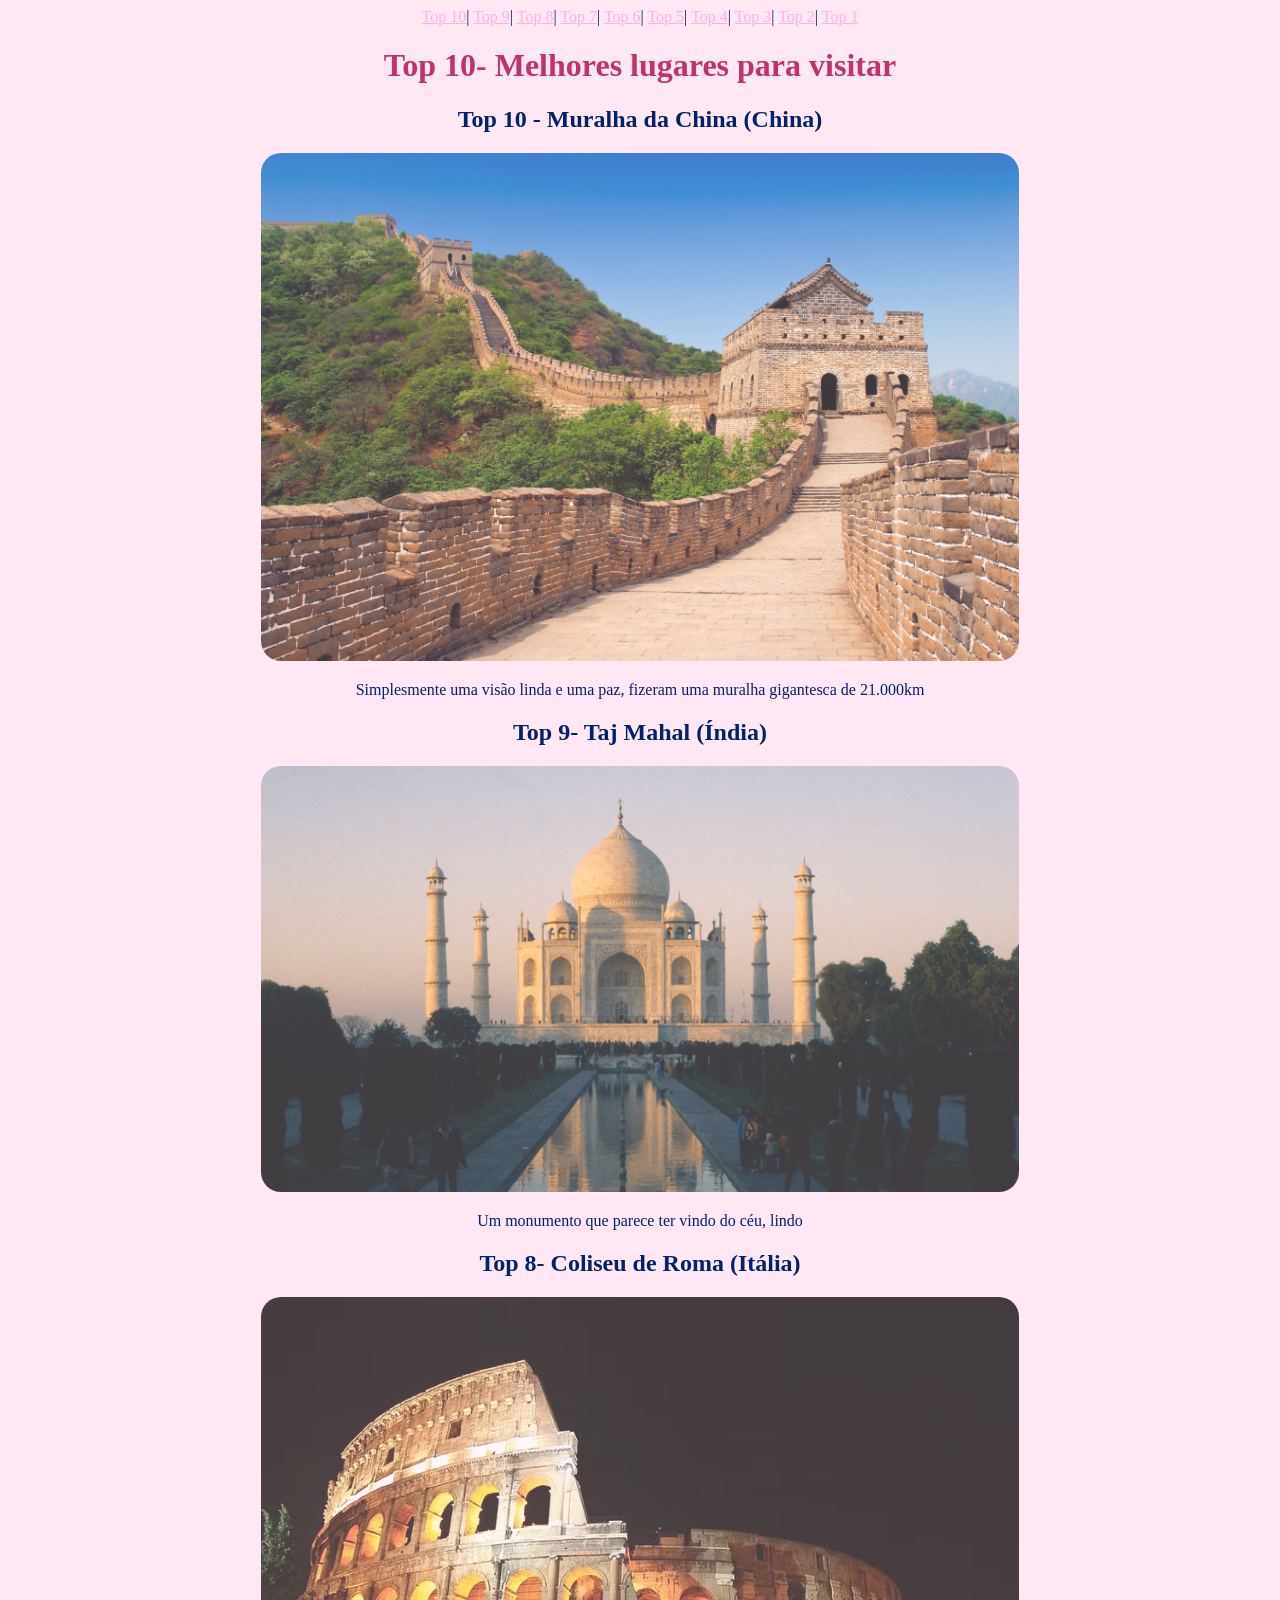
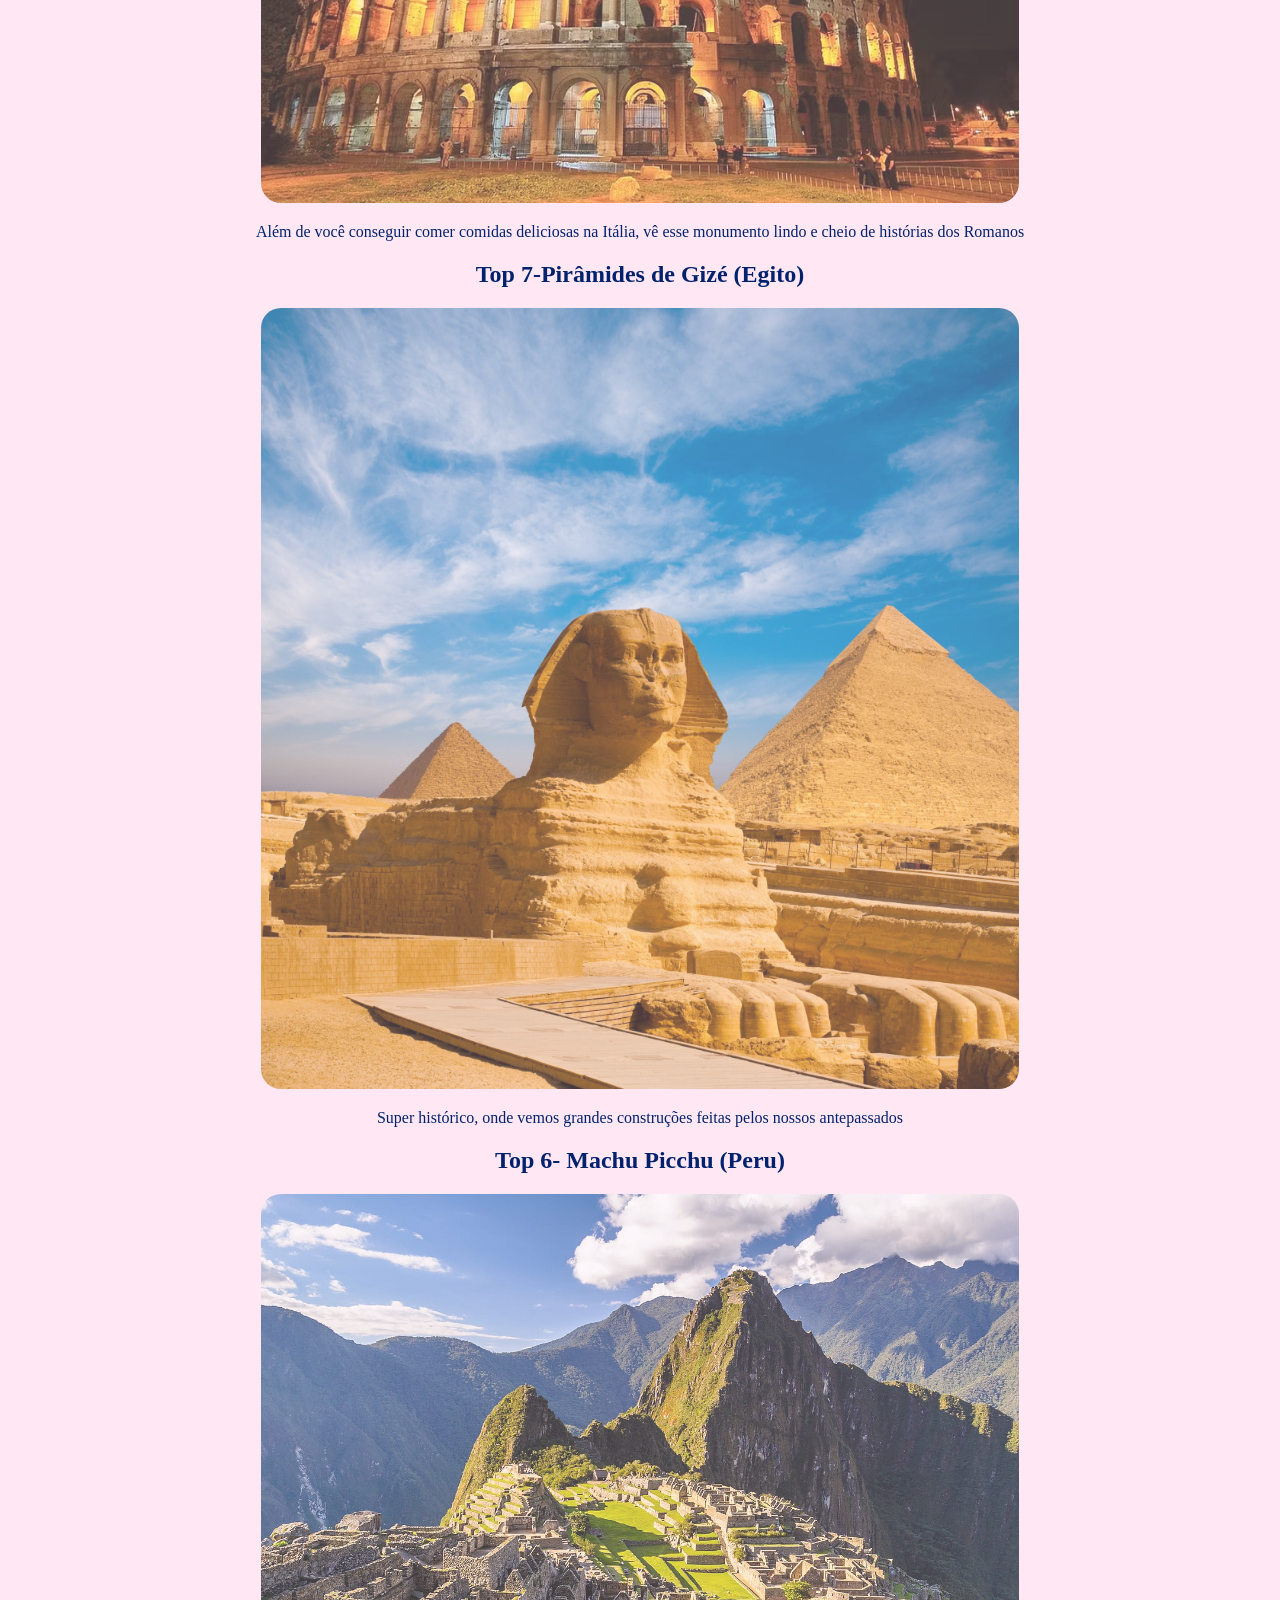
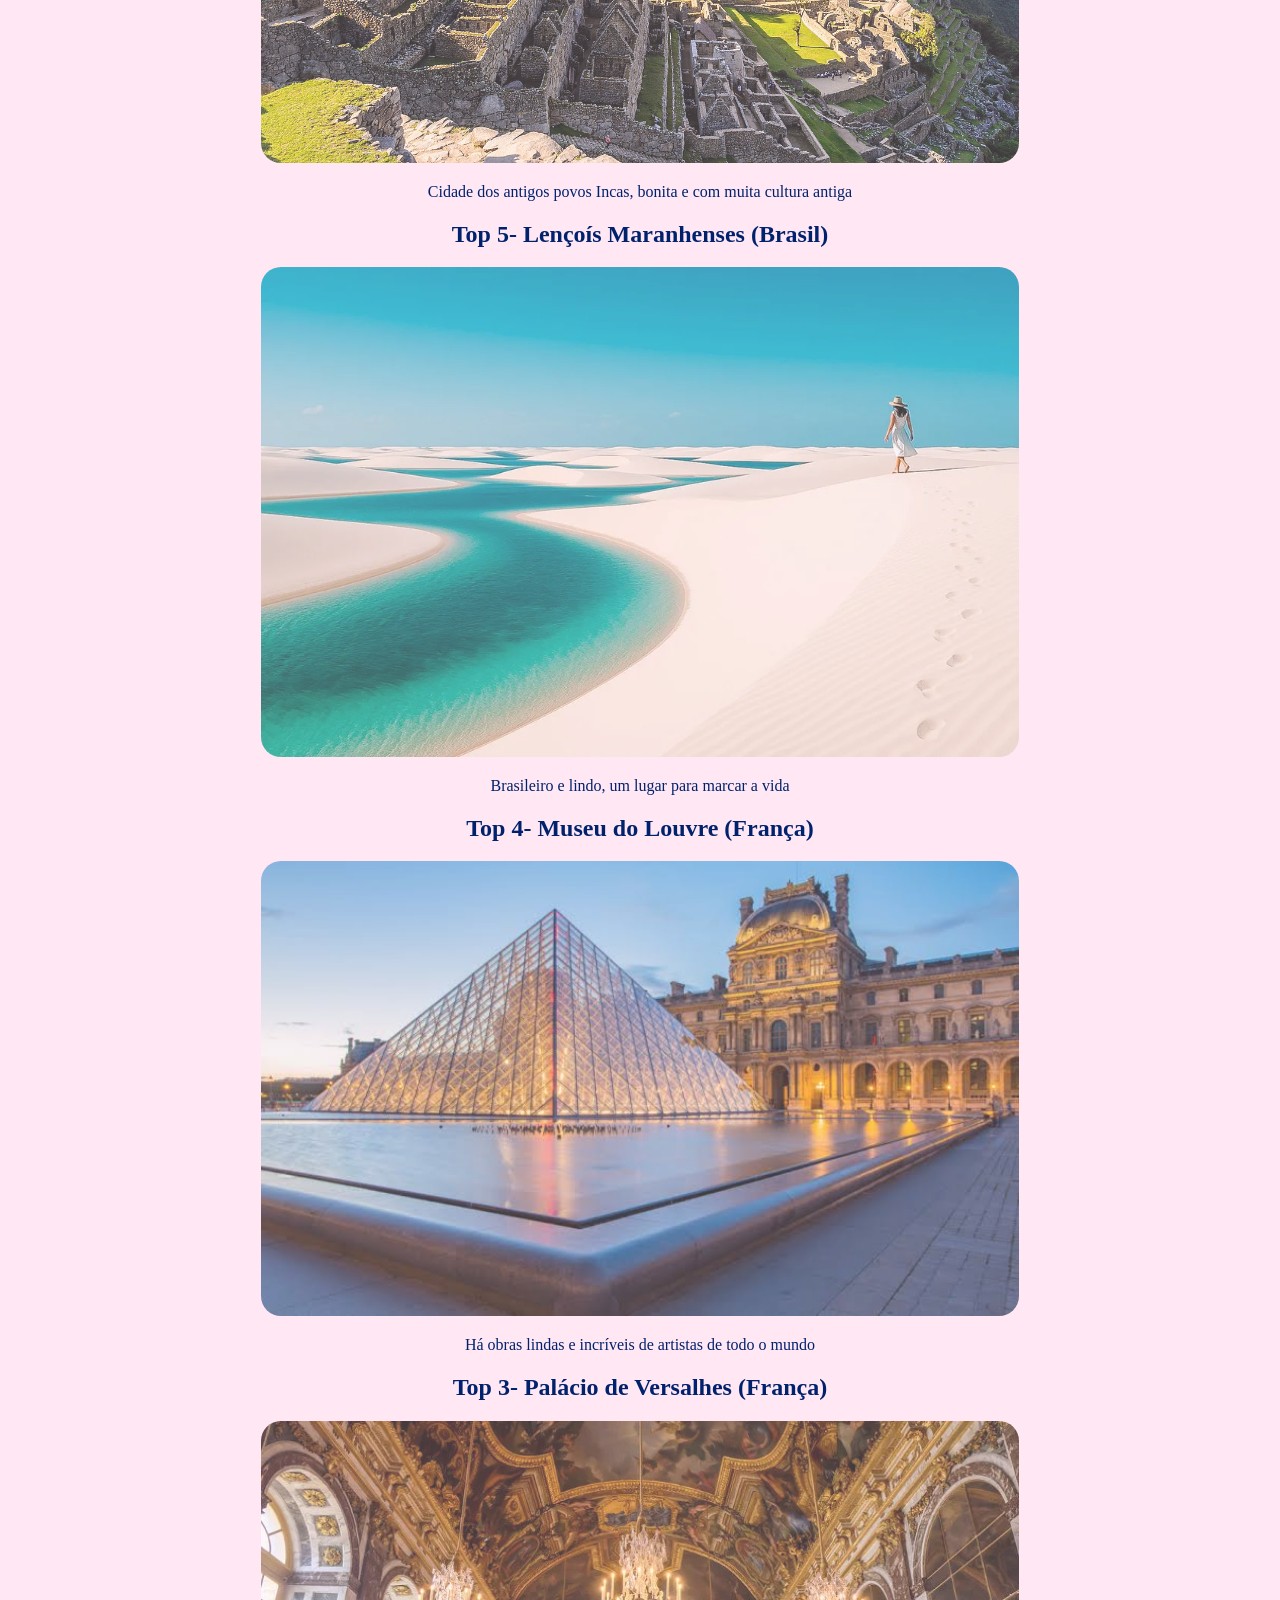
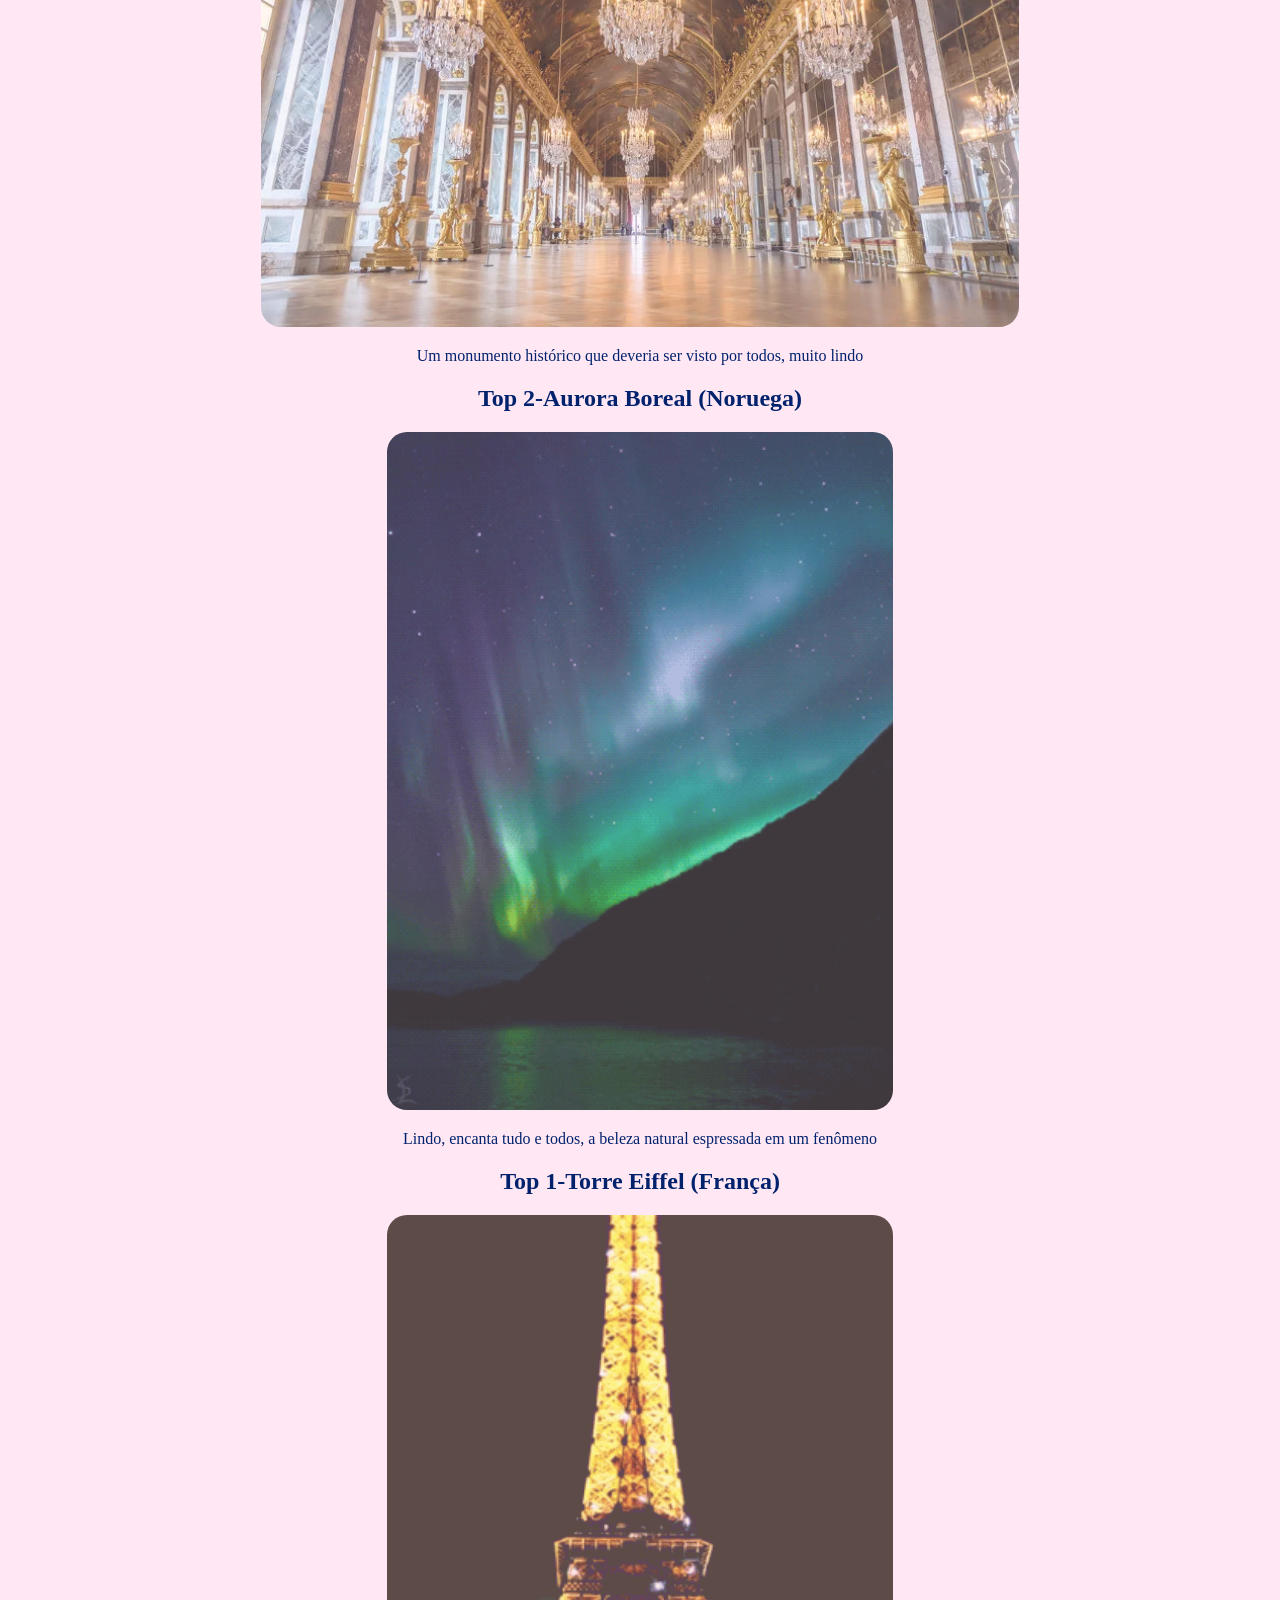
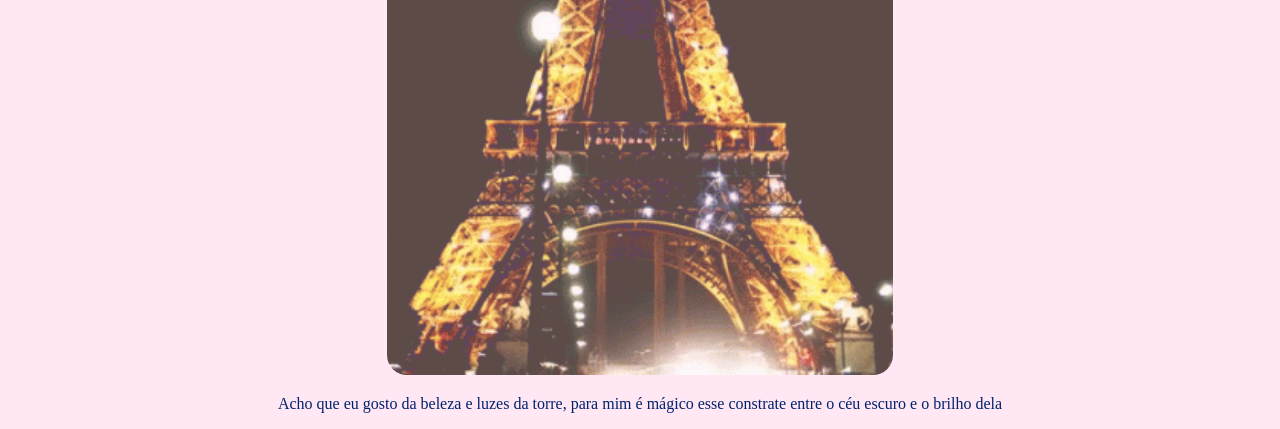
<file: index.html>
<!DOCTYPE html>
<html lang="en">
<head>
    <link rel="stylesheet" type="text/css" href="style.css">
    <meta charset="UTF-8">
    <meta name="viewport" content="width=device-width, initial-scale=1.0">
    <title>Document</title>
</head>
<body>
    <header>
        <nav>
            <a href="#n10">Top 10</a>|
            <a href="#n9">Top 9</a>|
            <a href="#n8">Top 8</a>|
            <a href="#n7">Top 7</a>|
            <a href="#n6">Top 6</a>|
            <a href="#n5">Top 5</a>|
            <a href="#n4">Top 4</a>|
            <a href="#n3">Top 3</a>|
            <a href="#n2">Top 2</a>|
            <a href="#n1">Top 1</a>
        </nav>
    </header>

<h1>Top 10- Melhores lugares para visitar</h1>
<h2 id="n10">Top 10 - Muralha da China (China)</h2>
<img id="img10" src="./img/n10.jpg" alt="">
<p>Simplesmente uma visão linda e uma paz, fizeram uma muralha gigantesca de 21.000km </p>

<h2 id="n9">Top 9- Taj Mahal (Índia)</h2>
<img id="img9" src="./img/n9.jpg" alt="">
<p>Um monumento que parece ter vindo do céu, lindo</p>

<h2 id="n8">Top 8- Coliseu de Roma (Itália)</h2>
<img id= "img8" src="./img/n8.avif" alt="">
<p>Além de você conseguir comer comidas deliciosas na Itália, vê esse monumento lindo e cheio de histórias dos Romanos</p>

<h2 id="n7">Top 7-Pirâmides de Gizé (Egito)</h2>
<img id="img7" src="./img/n7.jpg" alt="">
<p>Super histórico, onde vemos grandes construções feitas pelos nossos antepassados</p>

<h2 id="n6">Top 6- Machu Picchu (Peru)</h2>
<img id="img6" src="./img/n6.jpg" alt="">
<p>Cidade dos antigos povos Incas, bonita e com muita cultura antiga</p>

<h2 id="n5">Top 5- Lençoís Maranhenses (Brasil)</h2>
<img id="img5" src="./img/n5.webp" alt="">
<p>Brasileiro e lindo, um lugar para marcar a vida</p>

<h2 id="n4">Top 4- Museu do Louvre (França)</h2>
<img id="img4" src="./img/n4.jpg" alt="">
<p>Há obras lindas e incríveis de artistas de todo o mundo</p>

<h2 id="n3">Top 3- Palácio de Versalhes (França)</h2>
<img id= "img3" src="./img/n3.webp" alt="">
<p>Um monumento histórico que deveria ser visto por todos, muito lindo</p>

<h2 id="n2">Top 2-Aurora Boreal (Noruega)</h2>
<img id="img2"  src="./img/n2.gif" alt="">
<p>Lindo, encanta tudo e todos, a beleza natural espressada em um fenômeno</p>

<h2 id="n1">Top 1-Torre Eiffel (França)</h2>
<img id="img1" src="./img/n1.gif" alt="">
<p>Acho que eu gosto da beleza e luzes da torre, para mim é mágico esse constrate entre o céu escuro e o brilho dela</p>


</body>
</html>
</file>
<file: style.css>
body {
      text-align: center;
      background-color: rgb(255, 231, 244);
      color: rgb(0, 34, 109);
  }
  body:hover{
    background-color: rgb(99, 50, 73);
    color: rgb(204, 255, 235);
  }

  a{
    color: rgb(255, 177, 222);
  }
   a:hover{
    color: aqua;
  }

  #img10 {
      width: 60%;
      height: 70%;
      border-radius:20px;
  }
  
  #img9 {
      width: 60%;
      height: 70%;
      border-radius:20px;
  }
   
  #img8 {
      width: 60%;
      height: 70%;
      border-radius:20px;
  }
  
  #img7 {
      width: 60%;
      height: 70%;
      border-radius:20px;
  }
  
  #img6 {
      width: 60%;
      height: 70%;
      border-radius:20px;
  }
  
  
  #img5 {
      width: 60%;
      height: 70%;
      border-radius:20px;
  }

  #img4 {
      width: 60%;
      height: 70%;
      border-radius:20px;
  }

  #img3 {
      width: 60%;
      height: 70%;
      border-radius:20px;
  }

   #img2 {
      width: 40%;
      height: 70%;
      border-radius:20px;
    }  

   #img1 {
      width: 40%;
      height: 70%;
      border-radius:20px;
  }



     h1 {
        color:rgb(192, 50, 104)
     }
     h1:hover {
        color:rgb(225, 255, 208)
     }
     img{
        opacity: 0.75;
       
        
     }
     img:hover{
        opacity: 1;
        border: 7px rgb(160, 233, 255) solid; 
     }
</file>
